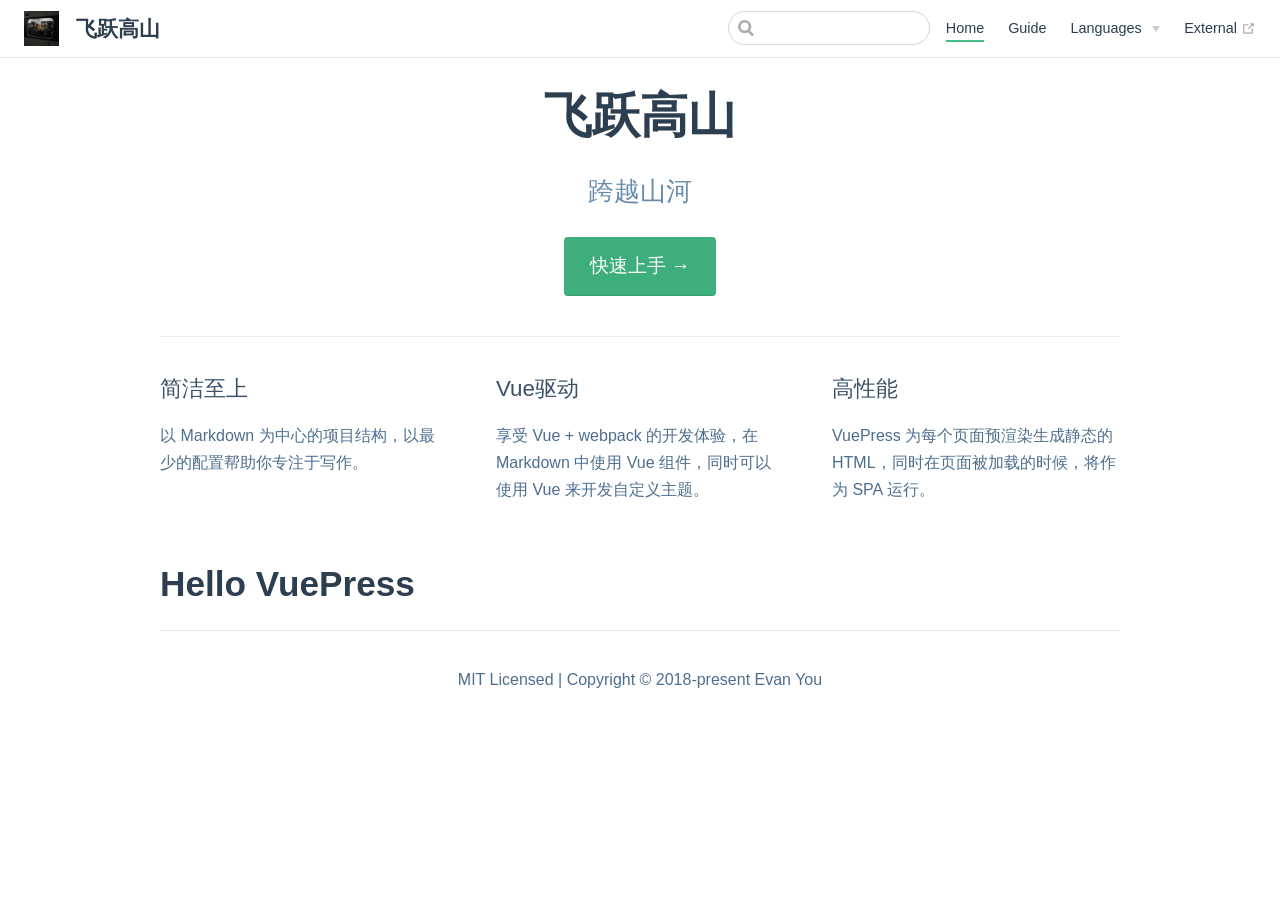
<file: index.html>
<!DOCTYPE html>
<html lang="en-US">
  <head>
    <meta charset="utf-8">
    <meta name="viewport" content="width=device-width,initial-scale=1">
    <title>飞跃高山</title>
    <meta name="generator" content="VuePress 1.8.2">
    <link rel="icon" href="/favicon.ico">
    <link rel="manifest" href="/manifest.json">
    <link rel="apple-touch-icon" href="/icons/apple-touch-icon-152x152.png">
    <link rel="mask-icon" href="/icons/safari-pinned-tab.svg" color="#3eaf7c">
    <meta name="description" content="跨越山河">
    <meta name="author" content="飞跃高山">
    <meta name="keywords" content="vuepress 介绍">
    <meta name="theme-color" content="#3eaf7c">
    <meta name="apple-mobile-web-app-capable" content="yes">
    <meta name="apple-mobile-web-app-status-bar-style" content="black">
    <meta name="msapplication-TileImage" content="/icons/msapplication-icon-144x144.png">
    <meta name="msapplication-TileColor" content="#000000">
    
    <link rel="preload" href="/assets/css/0.styles.694f3f6f.css" as="style"><link rel="preload" href="/assets/js/app.622c4270.js" as="script"><link rel="preload" href="/assets/js/2.0b4e2031.js" as="script"><link rel="preload" href="/assets/js/8.b68c2da4.js" as="script"><link rel="preload" href="/assets/js/3.6d56b144.js" as="script"><link rel="prefetch" href="/assets/js/10.5e0361e6.js"><link rel="prefetch" href="/assets/js/11.3d300b42.js"><link rel="prefetch" href="/assets/js/12.69479cbd.js"><link rel="prefetch" href="/assets/js/4.47117109.js"><link rel="prefetch" href="/assets/js/5.1b5d516b.js"><link rel="prefetch" href="/assets/js/6.ef46e70c.js"><link rel="prefetch" href="/assets/js/7.d39c64e5.js"><link rel="prefetch" href="/assets/js/9.ce354d5a.js">
    <link rel="stylesheet" href="/assets/css/0.styles.694f3f6f.css">
  </head>
  <body>
    <div id="app" data-server-rendered="true"><div class="theme-container no-sidebar"><header class="navbar"><div class="sidebar-button"><svg xmlns="http://www.w3.org/2000/svg" aria-hidden="true" role="img" viewBox="0 0 448 512" class="icon"><path fill="currentColor" d="M436 124H12c-6.627 0-12-5.373-12-12V80c0-6.627 5.373-12 12-12h424c6.627 0 12 5.373 12 12v32c0 6.627-5.373 12-12 12zm0 160H12c-6.627 0-12-5.373-12-12v-32c0-6.627 5.373-12 12-12h424c6.627 0 12 5.373 12 12v32c0 6.627-5.373 12-12 12zm0 160H12c-6.627 0-12-5.373-12-12v-32c0-6.627 5.373-12 12-12h424c6.627 0 12 5.373 12 12v32c0 6.627-5.373 12-12 12z"></path></svg></div> <a href="/" aria-current="page" class="home-link router-link-exact-active router-link-active"><img src="/assets/img/logo.png" alt="飞跃高山" class="logo"> <span class="site-name can-hide">飞跃高山</span></a> <div class="links"><div class="search-box"><input aria-label="Search" autocomplete="off" spellcheck="false" value=""> <!----></div> <nav class="nav-links can-hide"><div class="nav-item"><a href="/" aria-current="page" class="nav-link router-link-exact-active router-link-active">
  Home
</a></div><div class="nav-item"><a href="/about.html" class="nav-link">
  Guide
</a></div><div class="nav-item"><div class="dropdown-wrapper"><button type="button" aria-label="Languages" class="dropdown-title"><span class="title">Languages</span> <span class="arrow down"></span></button> <button type="button" aria-label="Languages" class="mobile-dropdown-title"><span class="title">Languages</span> <span class="arrow right"></span></button> <ul class="nav-dropdown" style="display:none;"><li class="dropdown-item"><h4>
          Group1
        </h4> <ul class="dropdown-subitem-wrapper"><li class="dropdown-subitem"><a href="/" aria-current="page" class="nav-link router-link-exact-active router-link-active">
  Home
</a></li><li class="dropdown-subitem"><a href="/about.html" class="nav-link">
  Guide
</a></li></ul></li><li class="dropdown-item"><h4>
          Group2
        </h4> <ul class="dropdown-subitem-wrapper"><li class="dropdown-subitem"><a href="/" aria-current="page" class="nav-link router-link-exact-active router-link-active">
  Home
</a></li><li class="dropdown-subitem"><a href="/about.html" class="nav-link">
  Guide
</a></li></ul></li></ul></div></div><div class="nav-item"><a href="https://google.com" target="_blank" rel="noopener noreferrer" class="nav-link external">
  External
  <span><svg xmlns="http://www.w3.org/2000/svg" aria-hidden="true" focusable="false" x="0px" y="0px" viewBox="0 0 100 100" width="15" height="15" class="icon outbound"><path fill="currentColor" d="M18.8,85.1h56l0,0c2.2,0,4-1.8,4-4v-32h-8v28h-48v-48h28v-8h-32l0,0c-2.2,0-4,1.8-4,4v56C14.8,83.3,16.6,85.1,18.8,85.1z"></path> <polygon fill="currentColor" points="45.7,48.7 51.3,54.3 77.2,28.5 77.2,37.2 85.2,37.2 85.2,14.9 62.8,14.9 62.8,22.9 71.5,22.9"></polygon></svg> <span class="sr-only">(opens new window)</span></span></a></div> <!----></nav></div></header> <div class="sidebar-mask"></div> <aside class="sidebar"><nav class="nav-links"><div class="nav-item"><a href="/" aria-current="page" class="nav-link router-link-exact-active router-link-active">
  Home
</a></div><div class="nav-item"><a href="/about.html" class="nav-link">
  Guide
</a></div><div class="nav-item"><div class="dropdown-wrapper"><button type="button" aria-label="Languages" class="dropdown-title"><span class="title">Languages</span> <span class="arrow down"></span></button> <button type="button" aria-label="Languages" class="mobile-dropdown-title"><span class="title">Languages</span> <span class="arrow right"></span></button> <ul class="nav-dropdown" style="display:none;"><li class="dropdown-item"><h4>
          Group1
        </h4> <ul class="dropdown-subitem-wrapper"><li class="dropdown-subitem"><a href="/" aria-current="page" class="nav-link router-link-exact-active router-link-active">
  Home
</a></li><li class="dropdown-subitem"><a href="/about.html" class="nav-link">
  Guide
</a></li></ul></li><li class="dropdown-item"><h4>
          Group2
        </h4> <ul class="dropdown-subitem-wrapper"><li class="dropdown-subitem"><a href="/" aria-current="page" class="nav-link router-link-exact-active router-link-active">
  Home
</a></li><li class="dropdown-subitem"><a href="/about.html" class="nav-link">
  Guide
</a></li></ul></li></ul></div></div><div class="nav-item"><a href="https://google.com" target="_blank" rel="noopener noreferrer" class="nav-link external">
  External
  <span><svg xmlns="http://www.w3.org/2000/svg" aria-hidden="true" focusable="false" x="0px" y="0px" viewBox="0 0 100 100" width="15" height="15" class="icon outbound"><path fill="currentColor" d="M18.8,85.1h56l0,0c2.2,0,4-1.8,4-4v-32h-8v28h-48v-48h28v-8h-32l0,0c-2.2,0-4,1.8-4,4v56C14.8,83.3,16.6,85.1,18.8,85.1z"></path> <polygon fill="currentColor" points="45.7,48.7 51.3,54.3 77.2,28.5 77.2,37.2 85.2,37.2 85.2,14.9 62.8,14.9 62.8,22.9 71.5,22.9"></polygon></svg> <span class="sr-only">(opens new window)</span></span></a></div> <!----></nav>  <ul class="sidebar-links"><li><a href="/" aria-current="page" class="active sidebar-link">Home</a></li><li><a href="/about.html" class="sidebar-link">关于我</a></li><li><section class="sidebar-group depth-0"><a href="/css/" class="sidebar-heading clickable open"><span> 美丽的css</span> <!----></a> <ul class="sidebar-links sidebar-group-items"><li><a href="/" aria-current="page" class="active sidebar-link">Home</a></li></ul></section></li><li><a href="/about1.html" class="sidebar-link">关于我1</a></li></ul> </aside> <main aria-labelledby="main-title" class="home"><header class="hero"><!----> <h1 id="main-title">
      飞跃高山
    </h1> <p class="description">
      跨越山河
    </p> <p class="action"><a href="/zh/guide/" class="nav-link action-button">
  快速上手 →
</a></p></header> <div class="features"><div class="feature"><h2>简洁至上</h2> <p>以 Markdown 为中心的项目结构，以最少的配置帮助你专注于写作。</p></div><div class="feature"><h2>Vue驱动</h2> <p>享受 Vue + webpack 的开发体验，在 Markdown 中使用 Vue 组件，同时可以使用 Vue 来开发自定义主题。</p></div><div class="feature"><h2>高性能</h2> <p>VuePress 为每个页面预渲染生成静态的 HTML，同时在页面被加载的时候，将作为 SPA 运行。</p></div></div> <div class="theme-default-content custom content__default"><h1 id="hello-vuepress"><a href="#hello-vuepress" class="header-anchor">#</a> Hello VuePress</h1></div> <div class="footer">
    MIT Licensed | Copyright © 2018-present Evan You
  </div></main></div><div class="global-ui"><!----></div></div>
    <script src="/assets/js/app.622c4270.js" defer></script><script src="/assets/js/2.0b4e2031.js" defer></script><script src="/assets/js/8.b68c2da4.js" defer></script><script src="/assets/js/3.6d56b144.js" defer></script>
  </body>
</html>
</file>
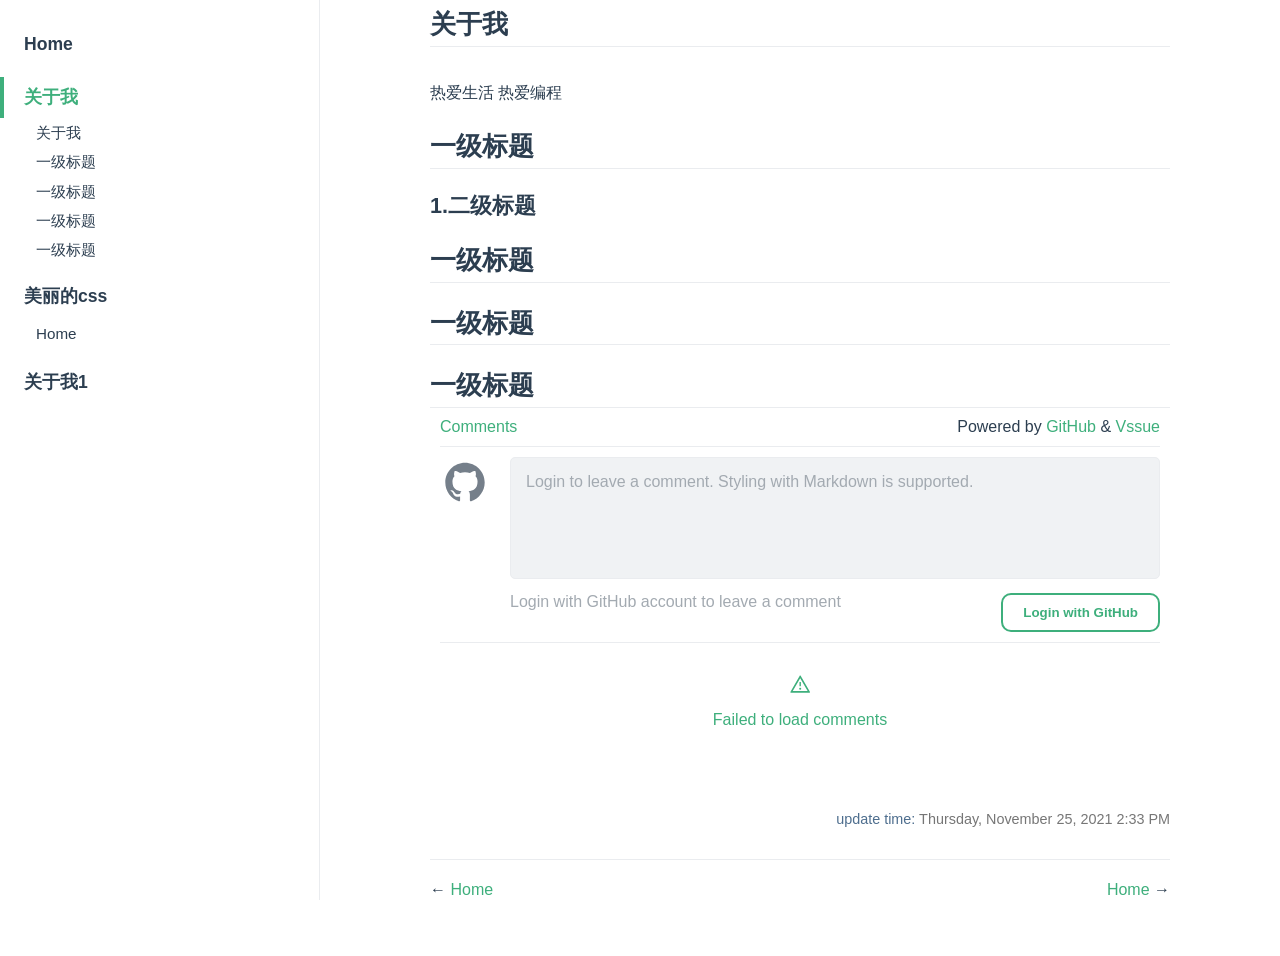
<file: about.html>
<!DOCTYPE html>
<html lang="en-US">
  <head>
    <meta charset="utf-8">
    <meta name="viewport" content="width=device-width,initial-scale=1">
    <title>关于我 | 飞跃高山</title>
    <meta name="generator" content="VuePress 1.8.2">
    <link rel="icon" href="/favicon.ico">
    <link rel="manifest" href="/manifest.json">
    <link rel="apple-touch-icon" href="/icons/apple-touch-icon-152x152.png">
    <link rel="mask-icon" href="/icons/safari-pinned-tab.svg" color="#3eaf7c">
    <meta name="description" content="跨越山河">
    <meta name="author" content="飞跃高山">
    <meta name="keywords" content="vuepress 介绍">
    <meta name="theme-color" content="#3eaf7c">
    <meta name="apple-mobile-web-app-capable" content="yes">
    <meta name="apple-mobile-web-app-status-bar-style" content="black">
    <meta name="msapplication-TileImage" content="/icons/msapplication-icon-144x144.png">
    <meta name="msapplication-TileColor" content="#000000">
    
    <link rel="preload" href="/assets/css/0.styles.694f3f6f.css" as="style"><link rel="preload" href="/assets/js/app.622c4270.js" as="script"><link rel="preload" href="/assets/js/2.0b4e2031.js" as="script"><link rel="preload" href="/assets/js/9.ce354d5a.js" as="script"><link rel="preload" href="/assets/js/3.6d56b144.js" as="script"><link rel="prefetch" href="/assets/js/10.5e0361e6.js"><link rel="prefetch" href="/assets/js/11.3d300b42.js"><link rel="prefetch" href="/assets/js/12.69479cbd.js"><link rel="prefetch" href="/assets/js/4.47117109.js"><link rel="prefetch" href="/assets/js/5.1b5d516b.js"><link rel="prefetch" href="/assets/js/6.ef46e70c.js"><link rel="prefetch" href="/assets/js/7.d39c64e5.js"><link rel="prefetch" href="/assets/js/8.b68c2da4.js">
    <link rel="stylesheet" href="/assets/css/0.styles.694f3f6f.css">
  </head>
  <body>
    <div id="app" data-server-rendered="true"><div class="theme-container no-navbar"><!----> <div class="sidebar-mask"></div> <aside class="sidebar"><nav class="nav-links"><div class="nav-item"><a href="/" class="nav-link">
  Home
</a></div><div class="nav-item"><a href="/about.html" aria-current="page" class="nav-link router-link-exact-active router-link-active">
  Guide
</a></div><div class="nav-item"><div class="dropdown-wrapper"><button type="button" aria-label="Languages" class="dropdown-title"><span class="title">Languages</span> <span class="arrow down"></span></button> <button type="button" aria-label="Languages" class="mobile-dropdown-title"><span class="title">Languages</span> <span class="arrow right"></span></button> <ul class="nav-dropdown" style="display:none;"><li class="dropdown-item"><h4>
          Group1
        </h4> <ul class="dropdown-subitem-wrapper"><li class="dropdown-subitem"><a href="/" class="nav-link">
  Home
</a></li><li class="dropdown-subitem"><a href="/about.html" aria-current="page" class="nav-link router-link-exact-active router-link-active">
  Guide
</a></li></ul></li><li class="dropdown-item"><h4>
          Group2
        </h4> <ul class="dropdown-subitem-wrapper"><li class="dropdown-subitem"><a href="/" class="nav-link">
  Home
</a></li><li class="dropdown-subitem"><a href="/about.html" aria-current="page" class="nav-link router-link-exact-active router-link-active">
  Guide
</a></li></ul></li></ul></div></div><div class="nav-item"><a href="https://google.com" target="_blank" rel="noopener noreferrer" class="nav-link external">
  External
  <span><svg xmlns="http://www.w3.org/2000/svg" aria-hidden="true" focusable="false" x="0px" y="0px" viewBox="0 0 100 100" width="15" height="15" class="icon outbound"><path fill="currentColor" d="M18.8,85.1h56l0,0c2.2,0,4-1.8,4-4v-32h-8v28h-48v-48h28v-8h-32l0,0c-2.2,0-4,1.8-4,4v56C14.8,83.3,16.6,85.1,18.8,85.1z"></path> <polygon fill="currentColor" points="45.7,48.7 51.3,54.3 77.2,28.5 77.2,37.2 85.2,37.2 85.2,14.9 62.8,14.9 62.8,22.9 71.5,22.9"></polygon></svg> <span class="sr-only">(opens new window)</span></span></a></div> <!----></nav>  <ul class="sidebar-links"><li><a href="/" aria-current="page" class="sidebar-link">Home</a></li><li><a href="/about.html" aria-current="page" class="active sidebar-link">关于我</a><ul class="sidebar-sub-headers"><li class="sidebar-sub-header"><a href="/about.html#关于我" class="sidebar-link">关于我</a></li><li class="sidebar-sub-header"><a href="/about.html#一级标题" class="sidebar-link">一级标题</a></li><li class="sidebar-sub-header"><a href="/about.html#一级标题-2" class="sidebar-link">一级标题</a></li><li class="sidebar-sub-header"><a href="/about.html#一级标题-3" class="sidebar-link">一级标题</a></li><li class="sidebar-sub-header"><a href="/about.html#一级标题-4" class="sidebar-link">一级标题</a></li></ul></li><li><section class="sidebar-group depth-0"><a href="/css/" class="sidebar-heading clickable"><span> 美丽的css</span> <!----></a> <ul class="sidebar-links sidebar-group-items"><li><a href="/" aria-current="page" class="sidebar-link">Home</a></li></ul></section></li><li><a href="/about1.html" class="sidebar-link">关于我1</a></li></ul> </aside> <main class="page"> <div class="theme-default-content content__default"><h2 id="关于我"><a href="#关于我" class="header-anchor">#</a> 关于我</h2> <p>热爱生活 热爱编程</p> <h2 id="一级标题"><a href="#一级标题" class="header-anchor">#</a> 一级标题</h2> <h3 id="_1-二级标题"><a href="#_1-二级标题" class="header-anchor">#</a> 1.二级标题</h3> <h2 id="一级标题-2"><a href="#一级标题-2" class="header-anchor">#</a> 一级标题</h2> <h2 id="一级标题-3"><a href="#一级标题-3" class="header-anchor">#</a> 一级标题</h2> <h2 id="一级标题-4"><a href="#一级标题-4" class="header-anchor">#</a> 一级标题</h2> <!----></div> <footer class="page-edit"><!----> <div class="last-updated"><span class="prefix">update time:</span> <span class="time">Thursday, November 25, 2021 2:33 PM</span></div></footer> <div class="page-nav"><p class="inner"><span class="prev">
      ←
      <a href="/" class="prev router-link-active">
        Home
      </a></span> <span class="next"><a href="/" class="router-link-active">
        Home
      </a>
      →
    </span></p></div> </main></div><div class="global-ui"><!----></div></div>
    <script src="/assets/js/app.622c4270.js" defer></script><script src="/assets/js/2.0b4e2031.js" defer></script><script src="/assets/js/9.ce354d5a.js" defer></script><script src="/assets/js/3.6d56b144.js" defer></script>
  </body>
</html>
</file>
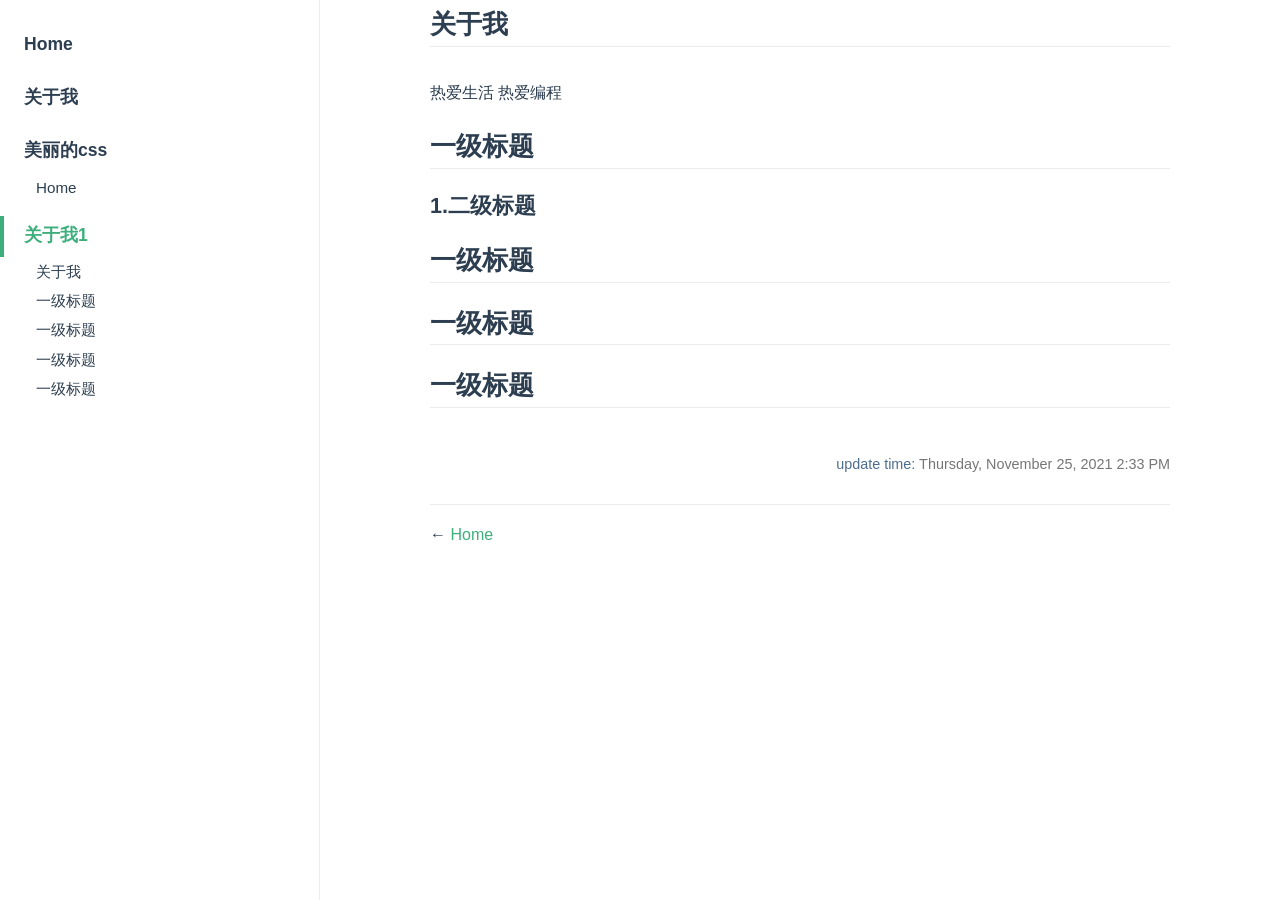
<file: about1.html>
<!DOCTYPE html>
<html lang="en-US">
  <head>
    <meta charset="utf-8">
    <meta name="viewport" content="width=device-width,initial-scale=1">
    <title>关于我1 | 飞跃高山</title>
    <meta name="generator" content="VuePress 1.8.2">
    <link rel="icon" href="/favicon.ico">
    <link rel="manifest" href="/manifest.json">
    <link rel="apple-touch-icon" href="/icons/apple-touch-icon-152x152.png">
    <link rel="mask-icon" href="/icons/safari-pinned-tab.svg" color="#3eaf7c">
    <meta name="description" content="跨越山河">
    <meta name="author" content="飞跃高山">
    <meta name="keywords" content="vuepress 介绍">
    <meta name="theme-color" content="#3eaf7c">
    <meta name="apple-mobile-web-app-capable" content="yes">
    <meta name="apple-mobile-web-app-status-bar-style" content="black">
    <meta name="msapplication-TileImage" content="/icons/msapplication-icon-144x144.png">
    <meta name="msapplication-TileColor" content="#000000">
    
    <link rel="preload" href="/assets/css/0.styles.694f3f6f.css" as="style"><link rel="preload" href="/assets/js/app.622c4270.js" as="script"><link rel="preload" href="/assets/js/2.0b4e2031.js" as="script"><link rel="preload" href="/assets/js/10.5e0361e6.js" as="script"><link rel="preload" href="/assets/js/3.6d56b144.js" as="script"><link rel="prefetch" href="/assets/js/11.3d300b42.js"><link rel="prefetch" href="/assets/js/12.69479cbd.js"><link rel="prefetch" href="/assets/js/4.47117109.js"><link rel="prefetch" href="/assets/js/5.1b5d516b.js"><link rel="prefetch" href="/assets/js/6.ef46e70c.js"><link rel="prefetch" href="/assets/js/7.d39c64e5.js"><link rel="prefetch" href="/assets/js/8.b68c2da4.js"><link rel="prefetch" href="/assets/js/9.ce354d5a.js">
    <link rel="stylesheet" href="/assets/css/0.styles.694f3f6f.css">
  </head>
  <body>
    <div id="app" data-server-rendered="true"><div class="theme-container no-navbar"><!----> <div class="sidebar-mask"></div> <aside class="sidebar"><nav class="nav-links"><div class="nav-item"><a href="/" class="nav-link">
  Home
</a></div><div class="nav-item"><a href="/about.html" class="nav-link">
  Guide
</a></div><div class="nav-item"><div class="dropdown-wrapper"><button type="button" aria-label="Languages" class="dropdown-title"><span class="title">Languages</span> <span class="arrow down"></span></button> <button type="button" aria-label="Languages" class="mobile-dropdown-title"><span class="title">Languages</span> <span class="arrow right"></span></button> <ul class="nav-dropdown" style="display:none;"><li class="dropdown-item"><h4>
          Group1
        </h4> <ul class="dropdown-subitem-wrapper"><li class="dropdown-subitem"><a href="/" class="nav-link">
  Home
</a></li><li class="dropdown-subitem"><a href="/about.html" class="nav-link">
  Guide
</a></li></ul></li><li class="dropdown-item"><h4>
          Group2
        </h4> <ul class="dropdown-subitem-wrapper"><li class="dropdown-subitem"><a href="/" class="nav-link">
  Home
</a></li><li class="dropdown-subitem"><a href="/about.html" class="nav-link">
  Guide
</a></li></ul></li></ul></div></div><div class="nav-item"><a href="https://google.com" target="_blank" rel="noopener noreferrer" class="nav-link external">
  External
  <span><svg xmlns="http://www.w3.org/2000/svg" aria-hidden="true" focusable="false" x="0px" y="0px" viewBox="0 0 100 100" width="15" height="15" class="icon outbound"><path fill="currentColor" d="M18.8,85.1h56l0,0c2.2,0,4-1.8,4-4v-32h-8v28h-48v-48h28v-8h-32l0,0c-2.2,0-4,1.8-4,4v56C14.8,83.3,16.6,85.1,18.8,85.1z"></path> <polygon fill="currentColor" points="45.7,48.7 51.3,54.3 77.2,28.5 77.2,37.2 85.2,37.2 85.2,14.9 62.8,14.9 62.8,22.9 71.5,22.9"></polygon></svg> <span class="sr-only">(opens new window)</span></span></a></div> <!----></nav>  <ul class="sidebar-links"><li><a href="/" aria-current="page" class="sidebar-link">Home</a></li><li><a href="/about.html" class="sidebar-link">关于我</a></li><li><section class="sidebar-group depth-0"><a href="/css/" class="sidebar-heading clickable"><span> 美丽的css</span> <!----></a> <ul class="sidebar-links sidebar-group-items"><li><a href="/" aria-current="page" class="sidebar-link">Home</a></li></ul></section></li><li><a href="/about1.html" aria-current="page" class="active sidebar-link">关于我1</a><ul class="sidebar-sub-headers"><li class="sidebar-sub-header"><a href="/about1.html#关于我" class="sidebar-link">关于我</a></li><li class="sidebar-sub-header"><a href="/about1.html#一级标题" class="sidebar-link">一级标题</a></li><li class="sidebar-sub-header"><a href="/about1.html#一级标题-2" class="sidebar-link">一级标题</a></li><li class="sidebar-sub-header"><a href="/about1.html#一级标题-3" class="sidebar-link">一级标题</a></li><li class="sidebar-sub-header"><a href="/about1.html#一级标题-4" class="sidebar-link">一级标题</a></li></ul></li></ul> </aside> <main class="page"> <div class="theme-default-content content__default"><h2 id="关于我"><a href="#关于我" class="header-anchor">#</a> 关于我</h2> <p>热爱生活 热爱编程</p> <h2 id="一级标题"><a href="#一级标题" class="header-anchor">#</a> 一级标题</h2> <h3 id="_1-二级标题"><a href="#_1-二级标题" class="header-anchor">#</a> 1.二级标题</h3> <h2 id="一级标题-2"><a href="#一级标题-2" class="header-anchor">#</a> 一级标题</h2> <h2 id="一级标题-3"><a href="#一级标题-3" class="header-anchor">#</a> 一级标题</h2> <h2 id="一级标题-4"><a href="#一级标题-4" class="header-anchor">#</a> 一级标题</h2></div> <footer class="page-edit"><!----> <div class="last-updated"><span class="prefix">update time:</span> <span class="time">Thursday, November 25, 2021 2:33 PM</span></div></footer> <div class="page-nav"><p class="inner"><span class="prev">
      ←
      <a href="/" class="prev router-link-active">
        Home
      </a></span> <!----></p></div> </main></div><div class="global-ui"><!----></div></div>
    <script src="/assets/js/app.622c4270.js" defer></script><script src="/assets/js/2.0b4e2031.js" defer></script><script src="/assets/js/10.5e0361e6.js" defer></script><script src="/assets/js/3.6d56b144.js" defer></script>
  </body>
</html>
</file>
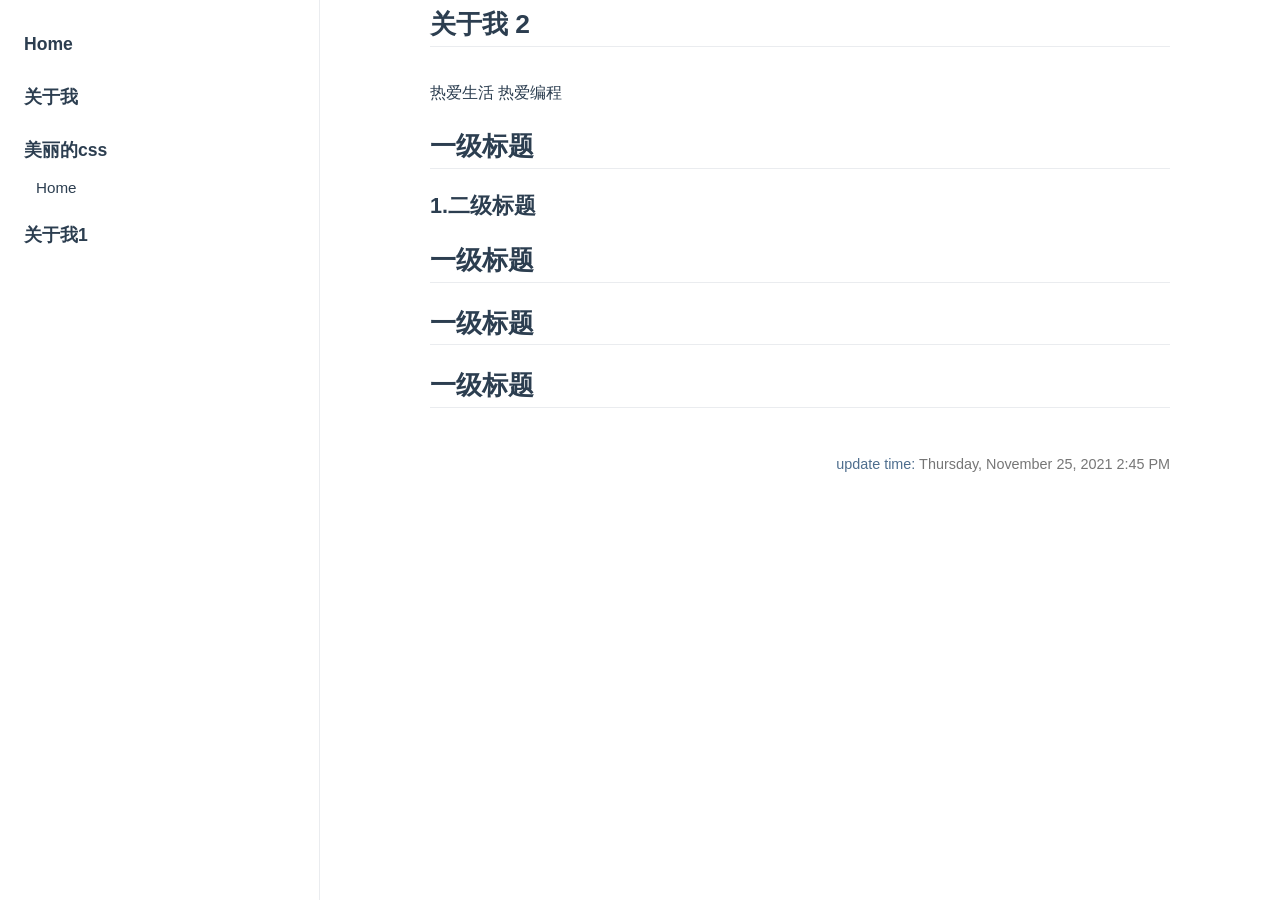
<file: about2.html>
<!DOCTYPE html>
<html lang="en-US">
  <head>
    <meta charset="utf-8">
    <meta name="viewport" content="width=device-width,initial-scale=1">
    <title>关于我1 | 飞跃高山</title>
    <meta name="generator" content="VuePress 1.8.2">
    <link rel="icon" href="/favicon.ico">
    <link rel="manifest" href="/manifest.json">
    <link rel="apple-touch-icon" href="/icons/apple-touch-icon-152x152.png">
    <link rel="mask-icon" href="/icons/safari-pinned-tab.svg" color="#3eaf7c">
    <meta name="description" content="跨越山河">
    <meta name="author" content="飞跃高山">
    <meta name="keywords" content="vuepress 介绍">
    <meta name="theme-color" content="#3eaf7c">
    <meta name="apple-mobile-web-app-capable" content="yes">
    <meta name="apple-mobile-web-app-status-bar-style" content="black">
    <meta name="msapplication-TileImage" content="/icons/msapplication-icon-144x144.png">
    <meta name="msapplication-TileColor" content="#000000">
    
    <link rel="preload" href="/assets/css/0.styles.694f3f6f.css" as="style"><link rel="preload" href="/assets/js/app.622c4270.js" as="script"><link rel="preload" href="/assets/js/2.0b4e2031.js" as="script"><link rel="preload" href="/assets/js/11.3d300b42.js" as="script"><link rel="preload" href="/assets/js/3.6d56b144.js" as="script"><link rel="prefetch" href="/assets/js/10.5e0361e6.js"><link rel="prefetch" href="/assets/js/12.69479cbd.js"><link rel="prefetch" href="/assets/js/4.47117109.js"><link rel="prefetch" href="/assets/js/5.1b5d516b.js"><link rel="prefetch" href="/assets/js/6.ef46e70c.js"><link rel="prefetch" href="/assets/js/7.d39c64e5.js"><link rel="prefetch" href="/assets/js/8.b68c2da4.js"><link rel="prefetch" href="/assets/js/9.ce354d5a.js">
    <link rel="stylesheet" href="/assets/css/0.styles.694f3f6f.css">
  </head>
  <body>
    <div id="app" data-server-rendered="true"><div class="theme-container no-navbar"><!----> <div class="sidebar-mask"></div> <aside class="sidebar"><nav class="nav-links"><div class="nav-item"><a href="/" class="nav-link">
  Home
</a></div><div class="nav-item"><a href="/about.html" class="nav-link">
  Guide
</a></div><div class="nav-item"><div class="dropdown-wrapper"><button type="button" aria-label="Languages" class="dropdown-title"><span class="title">Languages</span> <span class="arrow down"></span></button> <button type="button" aria-label="Languages" class="mobile-dropdown-title"><span class="title">Languages</span> <span class="arrow right"></span></button> <ul class="nav-dropdown" style="display:none;"><li class="dropdown-item"><h4>
          Group1
        </h4> <ul class="dropdown-subitem-wrapper"><li class="dropdown-subitem"><a href="/" class="nav-link">
  Home
</a></li><li class="dropdown-subitem"><a href="/about.html" class="nav-link">
  Guide
</a></li></ul></li><li class="dropdown-item"><h4>
          Group2
        </h4> <ul class="dropdown-subitem-wrapper"><li class="dropdown-subitem"><a href="/" class="nav-link">
  Home
</a></li><li class="dropdown-subitem"><a href="/about.html" class="nav-link">
  Guide
</a></li></ul></li></ul></div></div><div class="nav-item"><a href="https://google.com" target="_blank" rel="noopener noreferrer" class="nav-link external">
  External
  <span><svg xmlns="http://www.w3.org/2000/svg" aria-hidden="true" focusable="false" x="0px" y="0px" viewBox="0 0 100 100" width="15" height="15" class="icon outbound"><path fill="currentColor" d="M18.8,85.1h56l0,0c2.2,0,4-1.8,4-4v-32h-8v28h-48v-48h28v-8h-32l0,0c-2.2,0-4,1.8-4,4v56C14.8,83.3,16.6,85.1,18.8,85.1z"></path> <polygon fill="currentColor" points="45.7,48.7 51.3,54.3 77.2,28.5 77.2,37.2 85.2,37.2 85.2,14.9 62.8,14.9 62.8,22.9 71.5,22.9"></polygon></svg> <span class="sr-only">(opens new window)</span></span></a></div> <!----></nav>  <ul class="sidebar-links"><li><a href="/" aria-current="page" class="sidebar-link">Home</a></li><li><a href="/about.html" class="sidebar-link">关于我</a></li><li><section class="sidebar-group depth-0"><a href="/css/" class="sidebar-heading clickable"><span> 美丽的css</span> <!----></a> <ul class="sidebar-links sidebar-group-items"><li><a href="/" aria-current="page" class="sidebar-link">Home</a></li></ul></section></li><li><a href="/about1.html" class="sidebar-link">关于我1</a></li></ul> </aside> <main class="page"> <div class="theme-default-content content__default"><h2 id="关于我-2"><a href="#关于我-2" class="header-anchor">#</a> 关于我 2</h2> <p>热爱生活 热爱编程</p> <h2 id="一级标题"><a href="#一级标题" class="header-anchor">#</a> 一级标题</h2> <h3 id="_1-二级标题"><a href="#_1-二级标题" class="header-anchor">#</a> 1.二级标题</h3> <h2 id="一级标题-2"><a href="#一级标题-2" class="header-anchor">#</a> 一级标题</h2> <h2 id="一级标题-3"><a href="#一级标题-3" class="header-anchor">#</a> 一级标题</h2> <h2 id="一级标题-4"><a href="#一级标题-4" class="header-anchor">#</a> 一级标题</h2></div> <footer class="page-edit"><!----> <div class="last-updated"><span class="prefix">update time:</span> <span class="time">Thursday, November 25, 2021 2:45 PM</span></div></footer> <!----> </main></div><div class="global-ui"><!----></div></div>
    <script src="/assets/js/app.622c4270.js" defer></script><script src="/assets/js/2.0b4e2031.js" defer></script><script src="/assets/js/11.3d300b42.js" defer></script><script src="/assets/js/3.6d56b144.js" defer></script>
  </body>
</html>
</file>
<file: assets/css/0.styles.694f3f6f.css>
code[class*=language-],pre[class*=language-]{color:#ccc;background:none;font-family:Consolas,Monaco,Andale Mono,Ubuntu Mono,monospace;font-size:1em;text-align:left;white-space:pre;word-spacing:normal;word-break:normal;word-wrap:normal;line-height:1.5;-moz-tab-size:4;-o-tab-size:4;tab-size:4;-webkit-hyphens:none;-ms-hyphens:none;hyphens:none}pre[class*=language-]{padding:1em;margin:.5em 0;overflow:auto}:not(pre)>code[class*=language-],pre[class*=language-]{background:#2d2d2d}:not(pre)>code[class*=language-]{padding:.1em;border-radius:.3em;white-space:normal}.token.block-comment,.token.cdata,.token.comment,.token.doctype,.token.prolog{color:#999}.token.punctuation{color:#ccc}.token.attr-name,.token.deleted,.token.namespace,.token.tag{color:#e2777a}.token.function-name{color:#6196cc}.token.boolean,.token.function,.token.number{color:#f08d49}.token.class-name,.token.constant,.token.property,.token.symbol{color:#f8c555}.token.atrule,.token.builtin,.token.important,.token.keyword,.token.selector{color:#cc99cd}.token.attr-value,.token.char,.token.regex,.token.string,.token.variable{color:#7ec699}.token.entity,.token.operator,.token.url{color:#67cdcc}.token.bold,.token.important{font-weight:700}.token.italic{font-style:italic}.token.entity{cursor:help}.token.inserted{color:green}.theme-default-content code{color:#476582;padding:.25rem .5rem;margin:0;font-size:.85em;background-color:rgba(27,31,35,.05);border-radius:3px}.theme-default-content code .token.deleted{color:#ec5975}.theme-default-content code .token.inserted{color:#3eaf7c}.theme-default-content pre,.theme-default-content pre[class*=language-]{line-height:1.4;padding:1.25rem 1.5rem;margin:.85rem 0;background-color:#282c34;border-radius:6px;overflow:auto}.theme-default-content pre[class*=language-] code,.theme-default-content pre code{color:#fff;padding:0;background-color:transparent;border-radius:0}div[class*=language-]{position:relative;background-color:#282c34;border-radius:6px}div[class*=language-] .highlight-lines{-webkit-user-select:none;user-select:none;padding-top:1.3rem;position:absolute;top:0;left:0;width:100%;line-height:1.4}div[class*=language-] .highlight-lines .highlighted{background-color:rgba(0,0,0,.66)}div[class*=language-] pre,div[class*=language-] pre[class*=language-]{background:transparent;position:relative;z-index:1}div[class*=language-]:before{position:absolute;z-index:3;top:.8em;right:1em;font-size:.75rem;color:hsla(0,0%,100%,.4)}div[class*=language-]:not(.line-numbers-mode) .line-numbers-wrapper{display:none}div[class*=language-].line-numbers-mode .highlight-lines .highlighted{position:relative}div[class*=language-].line-numbers-mode .highlight-lines .highlighted:before{content:" ";position:absolute;z-index:3;left:0;top:0;display:block;width:3.5rem;height:100%;background-color:rgba(0,0,0,.66)}div[class*=language-].line-numbers-mode pre{padding-left:4.5rem;vertical-align:middle}div[class*=language-].line-numbers-mode .line-numbers-wrapper{position:absolute;top:0;width:3.5rem;text-align:center;color:hsla(0,0%,100%,.3);padding:1.25rem 0;line-height:1.4}div[class*=language-].line-numbers-mode .line-numbers-wrapper br{-webkit-user-select:none;user-select:none}div[class*=language-].line-numbers-mode .line-numbers-wrapper .line-number{position:relative;z-index:4;-webkit-user-select:none;user-select:none;font-size:.85em}div[class*=language-].line-numbers-mode:after{content:"";position:absolute;z-index:2;top:0;left:0;width:3.5rem;height:100%;border-radius:6px 0 0 6px;border-right:1px solid rgba(0,0,0,.66);background-color:#282c34}div[class~=language-js]:before{content:"js"}div[class~=language-ts]:before{content:"ts"}div[class~=language-html]:before{content:"html"}div[class~=language-md]:before{content:"md"}div[class~=language-vue]:before{content:"vue"}div[class~=language-css]:before{content:"css"}div[class~=language-sass]:before{content:"sass"}div[class~=language-scss]:before{content:"scss"}div[class~=language-less]:before{content:"less"}div[class~=language-stylus]:before{content:"stylus"}div[class~=language-go]:before{content:"go"}div[class~=language-java]:before{content:"java"}div[class~=language-c]:before{content:"c"}div[class~=language-sh]:before{content:"sh"}div[class~=language-yaml]:before{content:"yaml"}div[class~=language-py]:before{content:"py"}div[class~=language-docker]:before{content:"docker"}div[class~=language-dockerfile]:before{content:"dockerfile"}div[class~=language-makefile]:before{content:"makefile"}div[class~=language-javascript]:before{content:"js"}div[class~=language-typescript]:before{content:"ts"}div[class~=language-markup]:before{content:"html"}div[class~=language-markdown]:before{content:"md"}div[class~=language-json]:before{content:"json"}div[class~=language-ruby]:before{content:"rb"}div[class~=language-python]:before{content:"py"}div[class~=language-bash]:before{content:"sh"}div[class~=language-php]:before{content:"php"}.custom-block .custom-block-title{font-weight:600;margin-bottom:-.4rem}.custom-block.danger,.custom-block.tip,.custom-block.warning{padding:.1rem 1.5rem;border-left-width:.5rem;border-left-style:solid;margin:1rem 0}.custom-block.tip{background-color:#f3f5f7;border-color:#42b983}.custom-block.warning{background-color:rgba(255,229,100,.3);border-color:#e7c000;color:#6b5900}.custom-block.warning .custom-block-title{color:#b29400}.custom-block.warning a{color:#2c3e50}.custom-block.danger{background-color:#ffe6e6;border-color:#c00;color:#4d0000}.custom-block.danger .custom-block-title{color:#900}.custom-block.danger a{color:#2c3e50}.custom-block.details{display:block;position:relative;border-radius:2px;margin:1.6em 0;padding:1.6em;background-color:#eee}.custom-block.details h4{margin-top:0}.custom-block.details figure:last-child,.custom-block.details p:last-child{margin-bottom:0;padding-bottom:0}.custom-block.details summary{outline:none;cursor:pointer}.arrow{display:inline-block;width:0;height:0}.arrow.up{border-bottom:6px solid #ccc}.arrow.down,.arrow.up{border-left:4px solid transparent;border-right:4px solid transparent}.arrow.down{border-top:6px solid #ccc}.arrow.right{border-left:6px solid #ccc}.arrow.left,.arrow.right{border-top:4px solid transparent;border-bottom:4px solid transparent}.arrow.left{border-right:6px solid #ccc}.theme-default-content:not(.custom){max-width:740px;margin:0 auto;padding:2rem 2.5rem}@media (max-width:959px){.theme-default-content:not(.custom){padding:2rem}}@media (max-width:419px){.theme-default-content:not(.custom){padding:1.5rem}}.table-of-contents .badge{vertical-align:middle}body,html{padding:0;margin:0;background-color:#fff}body{font-family:-apple-system,BlinkMacSystemFont,Segoe UI,Roboto,Oxygen,Ubuntu,Cantarell,Fira Sans,Droid Sans,Helvetica Neue,sans-serif;-webkit-font-smoothing:antialiased;-moz-osx-font-smoothing:grayscale;font-size:16px;color:#2c3e50}.page{padding-left:20rem}.navbar{z-index:20;right:0;height:3.6rem;background-color:#fff;box-sizing:border-box;border-bottom:1px solid #eaecef}.navbar,.sidebar-mask{position:fixed;top:0;left:0}.sidebar-mask{z-index:9;width:100vw;height:100vh;display:none}.sidebar{font-size:16px;background-color:#fff;width:20rem;position:fixed;z-index:10;margin:0;top:3.6rem;left:0;bottom:0;box-sizing:border-box;border-right:1px solid #eaecef;overflow-y:auto}.theme-default-content:not(.custom)>:first-child{margin-top:3.6rem}.theme-default-content:not(.custom) a:hover{text-decoration:underline}.theme-default-content:not(.custom) p.demo{padding:1rem 1.5rem;border:1px solid #ddd;border-radius:4px}.theme-default-content:not(.custom) img{max-width:100%}.theme-default-content.custom{padding:0;margin:0}.theme-default-content.custom img{max-width:100%}a{font-weight:500;text-decoration:none}a,p a code{color:#3eaf7c}p a code{font-weight:400}kbd{background:#eee;border:.15rem solid #ddd;border-bottom:.25rem solid #ddd;border-radius:.15rem;padding:0 .15em}blockquote{font-size:1rem;color:#999;border-left:.2rem solid #dfe2e5;margin:1rem 0;padding:.25rem 0 .25rem 1rem}blockquote>p{margin:0}ol,ul{padding-left:1.2em}strong{font-weight:600}h1,h2,h3,h4,h5,h6{font-weight:600;line-height:1.25}.theme-default-content:not(.custom)>h1,.theme-default-content:not(.custom)>h2,.theme-default-content:not(.custom)>h3,.theme-default-content:not(.custom)>h4,.theme-default-content:not(.custom)>h5,.theme-default-content:not(.custom)>h6{margin-top:-3.1rem;padding-top:4.6rem;margin-bottom:0}.theme-default-content:not(.custom)>h1:first-child,.theme-default-content:not(.custom)>h2:first-child,.theme-default-content:not(.custom)>h3:first-child,.theme-default-content:not(.custom)>h4:first-child,.theme-default-content:not(.custom)>h5:first-child,.theme-default-content:not(.custom)>h6:first-child{margin-top:-1.5rem;margin-bottom:1rem}.theme-default-content:not(.custom)>h1:first-child+.custom-block,.theme-default-content:not(.custom)>h1:first-child+p,.theme-default-content:not(.custom)>h1:first-child+pre,.theme-default-content:not(.custom)>h2:first-child+.custom-block,.theme-default-content:not(.custom)>h2:first-child+p,.theme-default-content:not(.custom)>h2:first-child+pre,.theme-default-content:not(.custom)>h3:first-child+.custom-block,.theme-default-content:not(.custom)>h3:first-child+p,.theme-default-content:not(.custom)>h3:first-child+pre,.theme-default-content:not(.custom)>h4:first-child+.custom-block,.theme-default-content:not(.custom)>h4:first-child+p,.theme-default-content:not(.custom)>h4:first-child+pre,.theme-default-content:not(.custom)>h5:first-child+.custom-block,.theme-default-content:not(.custom)>h5:first-child+p,.theme-default-content:not(.custom)>h5:first-child+pre,.theme-default-content:not(.custom)>h6:first-child+.custom-block,.theme-default-content:not(.custom)>h6:first-child+p,.theme-default-content:not(.custom)>h6:first-child+pre{margin-top:2rem}h1:focus .header-anchor,h1:hover .header-anchor,h2:focus .header-anchor,h2:hover .header-anchor,h3:focus .header-anchor,h3:hover .header-anchor,h4:focus .header-anchor,h4:hover .header-anchor,h5:focus .header-anchor,h5:hover .header-anchor,h6:focus .header-anchor,h6:hover .header-anchor{opacity:1}h1{font-size:2.2rem}h2{font-size:1.65rem;padding-bottom:.3rem;border-bottom:1px solid #eaecef}h3{font-size:1.35rem}a.header-anchor{font-size:.85em;float:left;margin-left:-.87em;padding-right:.23em;margin-top:.125em;opacity:0}a.header-anchor:focus,a.header-anchor:hover{text-decoration:none}.line-number,code,kbd{font-family:source-code-pro,Menlo,Monaco,Consolas,Courier New,monospace}ol,p,ul{line-height:1.7}hr{border:0;border-top:1px solid #eaecef}table{border-collapse:collapse;margin:1rem 0;display:block;overflow-x:auto}tr{border-top:1px solid #dfe2e5}tr:nth-child(2n){background-color:#f6f8fa}td,th{border:1px solid #dfe2e5;padding:.6em 1em}.theme-container.sidebar-open .sidebar-mask{display:block}.theme-container.no-navbar .theme-default-content:not(.custom)>h1,.theme-container.no-navbar h2,.theme-container.no-navbar h3,.theme-container.no-navbar h4,.theme-container.no-navbar h5,.theme-container.no-navbar h6{margin-top:1.5rem;padding-top:0}.theme-container.no-navbar .sidebar{top:0}@media (min-width:720px){.theme-container.no-sidebar .sidebar{display:none}.theme-container.no-sidebar .page{padding-left:0}}@media (max-width:959px){.sidebar{font-size:15px;width:16.4rem}.page{padding-left:16.4rem}}@media (max-width:719px){.sidebar{top:0;padding-top:3.6rem;transform:translateX(-100%);transition:transform .2s ease}.page{padding-left:0}.theme-container.sidebar-open .sidebar{transform:translateX(0)}.theme-container.no-navbar .sidebar{padding-top:0}}@media (max-width:419px){h1{font-size:1.9rem}.theme-default-content div[class*=language-]{margin:.85rem -1.5rem;border-radius:0}}#nprogress{pointer-events:none}#nprogress .bar{background:#3eaf7c;position:fixed;z-index:1031;top:0;left:0;width:100%;height:2px}#nprogress .peg{display:block;position:absolute;right:0;width:100px;height:100%;box-shadow:0 0 10px #3eaf7c,0 0 5px #3eaf7c;opacity:1;transform:rotate(3deg) translateY(-4px)}#nprogress .spinner{display:block;position:fixed;z-index:1031;top:15px;right:15px}#nprogress .spinner-icon{width:18px;height:18px;box-sizing:border-box;border-color:#3eaf7c transparent transparent #3eaf7c;border-style:solid;border-width:2px;border-radius:50%;-webkit-animation:nprogress-spinner .4s linear infinite;animation:nprogress-spinner .4s linear infinite}.nprogress-custom-parent{overflow:hidden;position:relative}.nprogress-custom-parent #nprogress .bar,.nprogress-custom-parent #nprogress .spinner{position:absolute}@-webkit-keyframes nprogress-spinner{0%{transform:rotate(0deg)}to{transform:rotate(1turn)}}@keyframes nprogress-spinner{0%{transform:rotate(0deg)}to{transform:rotate(1turn)}}@font-face{font-family:octicons-link;src:url([data-uri]) format("woff")}.markdown-body .octicon{display:inline-block;fill:currentColor;vertical-align:text-bottom}.markdown-body .anchor{float:left;line-height:1;margin-left:-20px;padding-right:4px}.markdown-body .anchor:focus{outline:none}.markdown-body h1 .octicon-link,.markdown-body h2 .octicon-link,.markdown-body h3 .octicon-link,.markdown-body h4 .octicon-link,.markdown-body h5 .octicon-link,.markdown-body h6 .octicon-link{color:#1b1f23;vertical-align:middle;visibility:hidden}.markdown-body h1:hover .anchor,.markdown-body h2:hover .anchor,.markdown-body h3:hover .anchor,.markdown-body h4:hover .anchor,.markdown-body h5:hover .anchor,.markdown-body h6:hover .anchor{text-decoration:none}.markdown-body h1:hover .anchor .octicon-link,.markdown-body h2:hover .anchor .octicon-link,.markdown-body h3:hover .anchor .octicon-link,.markdown-body h4:hover .anchor .octicon-link,.markdown-body h5:hover .anchor .octicon-link,.markdown-body h6:hover .anchor .octicon-link{visibility:visible}.markdown-body{-ms-text-size-adjust:100%;-webkit-text-size-adjust:100%;color:#24292e;font-family:-apple-system,BlinkMacSystemFont,Segoe UI,Helvetica,Arial,sans-serif,Apple Color Emoji,Segoe UI Emoji,Segoe UI Symbol;font-size:16px;line-height:1.5;word-wrap:break-word}.markdown-body .pl-c{color:#6a737d}.markdown-body .pl-c1,.markdown-body .pl-s .pl-v{color:#005cc5}.markdown-body .pl-e,.markdown-body .pl-en{color:#6f42c1}.markdown-body .pl-s .pl-s1,.markdown-body .pl-smi{color:#24292e}.markdown-body .pl-ent{color:#22863a}.markdown-body .pl-k{color:#d73a49}.markdown-body .pl-pds,.markdown-body .pl-s,.markdown-body .pl-s .pl-pse .pl-s1,.markdown-body .pl-sr,.markdown-body .pl-sr .pl-cce,.markdown-body .pl-sr .pl-sra,.markdown-body .pl-sr .pl-sre{color:#032f62}.markdown-body .pl-smw,.markdown-body .pl-v{color:#e36209}.markdown-body .pl-bu{color:#b31d28}.markdown-body .pl-ii{background-color:#b31d28;color:#fafbfc}.markdown-body .pl-c2{background-color:#d73a49;color:#fafbfc}.markdown-body .pl-c2:before{content:"^M"}.markdown-body .pl-sr .pl-cce{color:#22863a;font-weight:700}.markdown-body .pl-ml{color:#735c0f}.markdown-body .pl-mh,.markdown-body .pl-mh .pl-en,.markdown-body .pl-ms{color:#005cc5;font-weight:700}.markdown-body .pl-mi{color:#24292e;font-style:italic}.markdown-body .pl-mb{color:#24292e;font-weight:700}.markdown-body .pl-md{background-color:#ffeef0;color:#b31d28}.markdown-body .pl-mi1{background-color:#f0fff4;color:#22863a}.markdown-body .pl-mc{background-color:#ffebda;color:#e36209}.markdown-body .pl-mi2{background-color:#005cc5;color:#f6f8fa}.markdown-body .pl-mdr{color:#6f42c1;font-weight:700}.markdown-body .pl-ba{color:#586069}.markdown-body .pl-sg{color:#959da5}.markdown-body .pl-corl{color:#032f62;text-decoration:underline}.markdown-body details{display:block}.markdown-body summary{display:list-item}.markdown-body a{background-color:transparent}.markdown-body a:active,.markdown-body a:hover{outline-width:0}.markdown-body strong{font-weight:inherit;font-weight:bolder}.markdown-body h1{margin:.67em 0}.markdown-body img{border-style:none}.markdown-body code,.markdown-body kbd,.markdown-body pre{font-family:monospace,monospace;font-size:1em}.markdown-body hr{box-sizing:content-box;overflow:visible}.markdown-body input{font:inherit;margin:0;overflow:visible}.markdown-body [type=checkbox]{box-sizing:border-box;padding:0}.markdown-body *{box-sizing:border-box}.markdown-body input{font-family:inherit;font-size:inherit;line-height:inherit}.markdown-body a{color:#0366d6;text-decoration:none}.markdown-body a:hover{text-decoration:underline}.markdown-body strong{font-weight:600}.markdown-body hr{background:transparent;border-bottom:1px solid #dfe2e5;height:0;margin:15px 0;overflow:hidden}.markdown-body hr:after,.markdown-body hr:before{content:"";display:table}.markdown-body hr:after{clear:both}.markdown-body table{border-collapse:collapse;border-spacing:0}.markdown-body td,.markdown-body th{padding:0}.markdown-body details summary{cursor:pointer}.markdown-body h1,.markdown-body h2,.markdown-body h3,.markdown-body h4,.markdown-body h5,.markdown-body h6{margin-bottom:0;margin-top:0}.markdown-body h1{font-size:32px}.markdown-body h1,.markdown-body h2{font-weight:600}.markdown-body h2{font-size:24px}.markdown-body h3{font-size:20px}.markdown-body h3,.markdown-body h4{font-weight:600}.markdown-body h4{font-size:16px}.markdown-body h5{font-size:14px}.markdown-body h5,.markdown-body h6{font-weight:600}.markdown-body h6{font-size:12px}.markdown-body p{margin-bottom:10px;margin-top:0}.markdown-body blockquote{margin:0}.markdown-body ol,.markdown-body ul{margin-bottom:0;margin-top:0;padding-left:0}.markdown-body ol ol,.markdown-body ul ol{list-style-type:lower-roman}.markdown-body ol ol ol,.markdown-body ol ul ol,.markdown-body ul ol ol,.markdown-body ul ul ol{list-style-type:lower-alpha}.markdown-body dd{margin-left:0}.markdown-body code,.markdown-body pre{font-family:SFMono-Regular,Consolas,Liberation Mono,Menlo,Courier,monospace;font-size:12px}.markdown-body pre{margin-bottom:0;margin-top:0}.markdown-body input::-webkit-inner-spin-button,.markdown-body input::-webkit-outer-spin-button{-webkit-appearance:none;appearance:none;margin:0}.markdown-body .border{border:1px solid #e1e4e8!important}.markdown-body .border-0{border:0!important}.markdown-body .border-bottom{border-bottom:1px solid #e1e4e8!important}.markdown-body .rounded-1{border-radius:3px!important}.markdown-body .bg-white{background-color:#fff!important}.markdown-body .bg-gray-light{background-color:#fafbfc!important}.markdown-body .text-gray-light{color:#6a737d!important}.markdown-body .mb-0{margin-bottom:0!important}.markdown-body .my-2{margin-bottom:8px!important;margin-top:8px!important}.markdown-body .py-0{padding-bottom:0!important;padding-top:0!important}.markdown-body .py-2{padding-bottom:8px!important;padding-top:8px!important}.markdown-body .pl-3,.markdown-body .px-3{padding-left:16px!important}.markdown-body .px-3{padding-right:16px!important}.markdown-body .f6{font-size:12px!important}.markdown-body .lh-condensed{line-height:1.25!important}.markdown-body .text-bold{font-weight:600!important}.markdown-body:after,.markdown-body:before{content:"";display:table}.markdown-body:after{clear:both}.markdown-body>:first-child{margin-top:0!important}.markdown-body>:last-child{margin-bottom:0!important}.markdown-body a:not([href]){color:inherit;text-decoration:none}.markdown-body blockquote,.markdown-body dl,.markdown-body ol,.markdown-body p,.markdown-body pre,.markdown-body table,.markdown-body ul{margin-bottom:16px;margin-top:0}.markdown-body hr{background-color:#e1e4e8;border:0;height:.25em;margin:24px 0;padding:0}.markdown-body blockquote{border-left:.25em solid #dfe2e5;color:#6a737d;padding:0 1em}.markdown-body blockquote>:first-child{margin-top:0}.markdown-body blockquote>:last-child{margin-bottom:0}.markdown-body kbd{border:1px solid #c6cbd1;border-bottom-color:#959da5;box-shadow:inset 0 -1px 0 #959da5;font-size:11px}.markdown-body h1,.markdown-body h2,.markdown-body h3,.markdown-body h4,.markdown-body h5,.markdown-body h6{font-weight:600;line-height:1.25;margin-bottom:16px;margin-top:24px}.markdown-body h1{font-size:2em}.markdown-body h1,.markdown-body h2{border-bottom:1px solid #eaecef;padding-bottom:.3em}.markdown-body h2{font-size:1.5em}.markdown-body h3{font-size:1.25em}.markdown-body h4{font-size:1em}.markdown-body h5{font-size:.875em}.markdown-body h6{color:#6a737d;font-size:.85em}.markdown-body ol,.markdown-body ul{padding-left:2em}.markdown-body ol ol,.markdown-body ol ul,.markdown-body ul ol,.markdown-body ul ul{margin-bottom:0;margin-top:0}.markdown-body li{word-wrap:break-all}.markdown-body li>p{margin-top:16px}.markdown-body li+li{margin-top:.25em}.markdown-body dl{padding:0}.markdown-body dl dt{font-size:1em;font-style:italic;font-weight:600;margin-top:16px;padding:0}.markdown-body dl dd{margin-bottom:16px;padding:0 16px}.markdown-body table{display:block;overflow:auto;width:100%}.markdown-body table th{font-weight:600}.markdown-body table td,.markdown-body table th{border:1px solid #dfe2e5;padding:6px 13px}.markdown-body table tr{background-color:#fff;border-top:1px solid #c6cbd1}.markdown-body table tr:nth-child(2n){background-color:#f6f8fa}.markdown-body img{background-color:#fff;box-sizing:content-box;max-width:100%}.markdown-body img[align=right]{padding-left:20px}.markdown-body img[align=left]{padding-right:20px}.markdown-body code{background-color:rgba(27,31,35,.05);border-radius:3px;font-size:85%;margin:0;padding:.2em .4em}.markdown-body pre{word-wrap:normal}.markdown-body pre>code{background:transparent;border:0;font-size:100%;margin:0;padding:0;white-space:pre;word-break:normal}.markdown-body .highlight{margin-bottom:16px}.markdown-body .highlight pre{margin-bottom:0;word-break:normal}.markdown-body .highlight pre,.markdown-body pre{background-color:#f6f8fa;border-radius:3px;font-size:85%;line-height:1.45;overflow:auto;padding:16px}.markdown-body pre code{background-color:transparent;border:0;display:inline;line-height:inherit;margin:0;max-width:auto;overflow:visible;padding:0;word-wrap:normal}.markdown-body .commit-tease-sha{color:#444d56;display:inline-block;font-family:SFMono-Regular,Consolas,Liberation Mono,Menlo,Courier,monospace;font-size:90%}.markdown-body .blob-wrapper{border-bottom-left-radius:3px;border-bottom-right-radius:3px;overflow-x:auto;overflow-y:hidden}.markdown-body .blob-wrapper-embedded{max-height:240px;overflow-y:auto}.markdown-body .blob-num{-moz-user-select:none;-ms-user-select:none;-webkit-user-select:none;color:rgba(27,31,35,.3);cursor:pointer;font-family:SFMono-Regular,Consolas,Liberation Mono,Menlo,Courier,monospace;font-size:12px;line-height:20px;min-width:50px;padding-left:10px;padding-right:10px;text-align:right;user-select:none;vertical-align:top;white-space:nowrap;width:1%}.markdown-body .blob-num:hover{color:rgba(27,31,35,.6)}.markdown-body .blob-num:before{content:attr(data-line-number)}.markdown-body .blob-code{line-height:20px;padding-left:10px;padding-right:10px;position:relative;vertical-align:top}.markdown-body .blob-code-inner{color:#24292e;font-family:SFMono-Regular,Consolas,Liberation Mono,Menlo,Courier,monospace;font-size:12px;overflow:visible;white-space:pre;word-wrap:normal}.markdown-body .pl-token.active,.markdown-body .pl-token:hover{background:#ffea7f;cursor:pointer}.markdown-body kbd{background-color:#fafbfc;border:1px solid #d1d5da;border-bottom-color:#c6cbd1;border-radius:3px;box-shadow:inset 0 -1px 0 #c6cbd1;color:#444d56;display:inline-block;font:11px SFMono-Regular,Consolas,Liberation Mono,Menlo,Courier,monospace;line-height:10px;padding:3px 5px;vertical-align:middle}.markdown-body :checked+.radio-label{border-color:#0366d6;position:relative;z-index:1}.markdown-body .tab-size[data-tab-size="1"]{-moz-tab-size:1;-o-tab-size:1;tab-size:1}.markdown-body .tab-size[data-tab-size="2"]{-moz-tab-size:2;-o-tab-size:2;tab-size:2}.markdown-body .tab-size[data-tab-size="3"]{-moz-tab-size:3;-o-tab-size:3;tab-size:3}.markdown-body .tab-size[data-tab-size="4"]{-moz-tab-size:4;-o-tab-size:4;tab-size:4}.markdown-body .tab-size[data-tab-size="5"]{-moz-tab-size:5;-o-tab-size:5;tab-size:5}.markdown-body .tab-size[data-tab-size="6"]{-moz-tab-size:6;-o-tab-size:6;tab-size:6}.markdown-body .tab-size[data-tab-size="7"]{-moz-tab-size:7;-o-tab-size:7;tab-size:7}.markdown-body .tab-size[data-tab-size="8"]{-moz-tab-size:8;-o-tab-size:8;tab-size:8}.markdown-body .tab-size[data-tab-size="9"]{-moz-tab-size:9;-o-tab-size:9;tab-size:9}.markdown-body .tab-size[data-tab-size="10"]{-moz-tab-size:10;-o-tab-size:10;tab-size:10}.markdown-body .tab-size[data-tab-size="11"]{-moz-tab-size:11;-o-tab-size:11;tab-size:11}.markdown-body .tab-size[data-tab-size="12"]{-moz-tab-size:12;-o-tab-size:12;tab-size:12}.markdown-body .task-list-item{list-style-type:none}.markdown-body .task-list-item+.task-list-item{margin-top:3px}.markdown-body .task-list-item input{margin:0 .2em .25em -1.6em;vertical-align:middle}.markdown-body hr{border-bottom-color:#eee}.markdown-body .pl-0{padding-left:0!important}.markdown-body .pl-1{padding-left:4px!important}.markdown-body .pl-2{padding-left:8px!important}.markdown-body .pl-3{padding-left:16px!important}.markdown-body .pl-4{padding-left:24px!important}.markdown-body .pl-5{padding-left:32px!important}.markdown-body .pl-6{padding-left:40px!important}.markdown-body .pl-7{padding-left:48px!important}.markdown-body .pl-8{padding-left:64px!important}.markdown-body .pl-9{padding-left:80px!important}.markdown-body .pl-10{padding-left:96px!important}.markdown-body .pl-11{padding-left:112px!important}.markdown-body .pl-12{padding-left:128px!important}.clearfix:after,.vssue .vssue-new-comment .vssue-new-comment-footer:after{display:block;clear:both;content:""}.vssue{width:100%;color:#2c3e50;font-size:16px;font-family:-apple-system,BlinkMacSystemFont,Segoe UI,Helvetica,Arial,sans-serif,Apple Color Emoji,Segoe UI Emoji,Segoe UI Symbol;padding:10px}.vssue .vssue-button{outline:none;cursor:pointer;padding:10px 20px;font-size:1.05;font-weight:700;color:#3eaf7c;background-color:transparent;border:2px solid #3eaf7c;border-radius:10px}.vssue .vssue-button:disabled{cursor:not-allowed;color:#eaecef;border-color:#eaecef}.vssue .vssue-button:disabled .vssue-icon{fill:#eaecef}.vssue .vssue-button:not(:disabled).vssue-button-default{color:#a3aab1;border-color:#a3aab1}.vssue .vssue-button:not(:disabled).vssue-button-primary{color:#3eaf7c;border-color:#3eaf7c}.vssue .vssue-icon{width:1em;height:1em;vertical-align:-.15em;fill:#3eaf7c;overflow:hidden}.vssue .vssue-icon-loading{-webkit-animation:vssue-keyframe-rotation 1s linear infinite;animation:vssue-keyframe-rotation 1s linear infinite}@-webkit-keyframes vssue-keyframe-rotation{0%{transform:rotate(0deg)}to{transform:rotate(1turn)}}@keyframes vssue-keyframe-rotation{0%{transform:rotate(0deg)}to{transform:rotate(1turn)}}.vssue .fade-appear-active,.vssue .fade-enter-active{transition:all .3s ease}.vssue .fade-leave-active{transition:all .3s cubic-bezier(1,.5,.8,1)}.vssue .fade-appear,.vssue .fade-enter,.vssue .fade-leave-to{opacity:0}.vssue .vssue-notice{position:relative;z-index:100;transform:translateY(-11px)}.vssue .vssue-notice .vssue-alert{position:absolute;z-index:101;cursor:pointer;top:0;padding:10px 20px;width:100%;color:#3eaf7c;border:2px solid #c3ead8;border-radius:5px;background-color:#f5fbf8}.vssue .vssue-notice .vssue-progress{position:absolute;top:0;left:0;height:2px;background-color:#3eaf7c}.vssue .vssue-status{text-align:center;padding-top:20px;padding-bottom:10px;color:#3eaf7c}.vssue .vssue-status .vssue-icon{font-size:1.4em}.vssue .vssue-status .vssue-status-info{margin-top:10px;margin-bottom:10px}.vssue .vssue-header{padding-bottom:10px;border-bottom:1px solid #eaecef;margin-bottom:10px;overflow:hidden}.vssue .vssue-header .vssue-header-powered-by{float:right}.vssue .vssue-new-comment{border-bottom:1px solid #eaecef;margin-top:10px;margin-bottom:10px}.vssue .vssue-new-comment .vssue-comment-avatar{float:left;width:50px;height:50px}.vssue .vssue-new-comment .vssue-comment-avatar img{width:50px;height:50px}.vssue .vssue-new-comment .vssue-comment-avatar .vssue-icon{cursor:pointer;padding:5px;font-size:50px;fill:#757f8a}.vssue .vssue-new-comment .vssue-new-comment-body{position:relative}@media screen and (max-width:719px){.vssue .vssue-new-comment .vssue-new-comment-body{margin-left:60px}}@media screen and (min-width:720px){.vssue .vssue-new-comment .vssue-new-comment-body{margin-left:70px}}.vssue .vssue-new-comment .vssue-new-comment-body .vssue-new-comment-loading{position:absolute;top:50%;left:50%;transform:translate(-50%,-50%)}.vssue .vssue-new-comment .vssue-new-comment-footer{margin-top:10px;margin-bottom:10px}.vssue .vssue-new-comment .vssue-new-comment-footer .vssue-current-user{color:#a3aab1}.vssue .vssue-new-comment .vssue-new-comment-footer .vssue-current-user .vssue-logout{cursor:pointer;text-decoration:underline;color:#a3aab1;font-weight:400}@media screen and (max-width:719px){.vssue .vssue-new-comment .vssue-new-comment-footer{text-align:center}.vssue .vssue-new-comment .vssue-new-comment-footer .vssue-new-comment-operations{margin-top:10px}}@media screen and (min-width:720px){.vssue .vssue-new-comment .vssue-new-comment-footer{margin-left:70px;text-align:right}.vssue .vssue-new-comment .vssue-new-comment-footer .vssue-current-user{float:left}}.vssue .vssue-new-comment .vssue-new-comment-input{resize:none;outline:none;width:100%;padding:15px;font-size:16px;font-family:-apple-system,BlinkMacSystemFont,Segoe UI,Helvetica,Arial,sans-serif,Apple Color Emoji,Segoe UI Emoji,Segoe UI Symbol;background-color:#f5fbf8;border:1px solid #eaecef;border-radius:5px}.vssue .vssue-new-comment .vssue-new-comment-input:disabled{cursor:not-allowed;background-color:#f0f2f4}.vssue .vssue-new-comment .vssue-new-comment-input:focus{background-color:#fff;border-color:#9adbbe;box-shadow:0 0 1px 1px #9adbbe}.vssue .vssue-new-comment .vssue-new-comment-input::-moz-placeholder{color:#a3aab1}.vssue .vssue-new-comment .vssue-new-comment-input:-ms-input-placeholder{color:#a3aab1}.vssue .vssue-new-comment .vssue-new-comment-input::placeholder{color:#a3aab1}.vssue .vssue-comments .vssue-comment{margin:15px 0}.vssue .vssue-comments .vssue-comment.vssue-comment-edit-mode .vssue-comment-main{border-color:#9adbbe;box-shadow:0 0 1px 1px #9adbbe}.vssue .vssue-comments .vssue-comment.vssue-comment-disabled{pointer-events:none}.vssue .vssue-comments .vssue-comment.vssue-comment-disabled .vssue-comment-body{background-color:#f9f9fa}.vssue .vssue-comments .vssue-comment .vssue-comment-avatar{float:left;width:50px;height:50px}.vssue .vssue-comments .vssue-comment .vssue-comment-avatar img{width:50px;height:50px}@media screen and (max-width:719px){.vssue .vssue-comments .vssue-comment .vssue-comment-body{margin-left:60px}}@media screen and (min-width:720px){.vssue .vssue-comments .vssue-comment .vssue-comment-body{margin-left:70px}}.vssue .vssue-comments .vssue-comment .vssue-comment-header{padding:10px 15px;overflow:hidden;border-top-left-radius:5px;border-top-right-radius:5px;border:1px solid #eaecef;border-bottom:none}.vssue .vssue-comments .vssue-comment .vssue-comment-header .vssue-comment-created-at{float:right;cursor:default;color:#a3aab1}.vssue .vssue-comments .vssue-comment .vssue-comment-main{padding:15px;border:1px solid #eaecef}.vssue .vssue-comments .vssue-comment .vssue-comment-main .vssue-edit-comment-input{resize:none;outline:none;border:none;width:100%;background:transparent}.vssue .vssue-comments .vssue-comment .vssue-comment-footer{padding:10px 15px;overflow:hidden;border-bottom-left-radius:5px;border-bottom-right-radius:5px;border:1px solid #eaecef;border-top:none}.vssue .vssue-comments .vssue-comment .vssue-comment-footer .vssue-comment-hint{cursor:default;color:#a3aab1}.vssue .vssue-comments .vssue-comment .vssue-comment-footer .vssue-comment-reactions .vssue-comment-reaction{cursor:pointer;display:inline-block;margin-right:8px;color:#3eaf7c}.vssue .vssue-comments .vssue-comment .vssue-comment-footer .vssue-comment-operations{float:right;color:#3eaf7c}.vssue .vssue-comments .vssue-comment .vssue-comment-footer .vssue-comment-operations .vssue-comment-operation{cursor:pointer;margin-left:8px}.vssue .vssue-comments .vssue-comment .vssue-comment-footer .vssue-comment-operations .vssue-comment-operation.vssue-comment-operation-muted{color:#a3aab1}.vssue .vssue-comments .vssue-comment .vssue-comment-footer .vssue-comment-operations .vssue-comment-operation.vssue-comment-operation-muted .vssue-icon{fill:#a3aab1}.vssue .vssue-pagination{cursor:default;display:flex;padding:5px;color:#a3aab1}@media screen and (max-width:719px){.vssue .vssue-pagination{flex-direction:column;justify-content:center;text-align:center}}.vssue .vssue-pagination .vssue-pagination-loading,.vssue .vssue-pagination .vssue-pagination-page,.vssue .vssue-pagination .vssue-pagination-per-page{flex:1}@media screen and (max-width:719px){.vssue .vssue-pagination .vssue-pagination-page{margin-top:10px}}@media screen and (min-width:720px){.vssue .vssue-pagination .vssue-pagination-page{text-align:right}}.vssue .vssue-pagination .vssue-pagination-select{outline:none;-webkit-appearance:none;-moz-appearance:none;appearance:none;border:1px solid #9adbbe;padding-left:.2rem;padding-right:1rem;background-color:transparent;background-image:url("data:image/svg+xml;charset=utf8,%3Csvg class='icon' viewBox='0 0 1024 1024' xmlns='http://www.w3.org/2000/svg'%3E%3Cdefs%3E%3Cstyle/%3E%3C/defs%3E%3Cpath d='M676.395 432.896a21.333 21.333 0 0 0-30.166 0L511.061 568.021 377.728 434.645a21.333 21.333 0 0 0-30.165 30.166l148.394 148.48a21.419 21.419 0 0 0 30.208 0l150.23-150.187a21.333 21.333 0 0 0 0-30.208'/%3E%3C/svg%3E");background-repeat:no-repeat;background-position:100%}.vssue .vssue-pagination .vssue-pagination-select:disabled{cursor:not-allowed}.vssue .vssue-pagination .vssue-pagination-select:focus{background-color:#fff;box-shadow:0 0 .2px .2px #9adbbe}.vssue .vssue-pagination .vssue-pagination-link{display:inline-block;min-width:1em;text-align:center}.vssue .vssue-pagination .vssue-pagination-link.disabled{pointer-events:none}.vssue .vssue-pagination .vssue-pagination-link:not(.disabled){color:#3eaf7c;font-weight:500;cursor:pointer}.vssue,.vssue *{box-sizing:border-box}.vssue :not(.vssue-comment-content) a{cursor:pointer;font-weight:500;color:#3eaf7c;text-decoration:none}.vssue :not(.vssue-comment-content) hr{display:block;height:1px;border:0;border-top:1px solid #eaecef;margin:1.2rem 0;padding:0}.icon.outbound{color:#aaa;display:inline-block;vertical-align:middle;position:relative;top:-1px}.sr-only{position:absolute;width:1px;height:1px;padding:0;margin:-1px;overflow:hidden;clip:rect(0,0,0,0);white-space:nowrap;border-width:0}.home{padding:3.6rem 2rem 0;max-width:960px;margin:0 auto;display:block}.home .hero{text-align:center}.home .hero img{max-width:100%;max-height:280px;display:block;margin:3rem auto 1.5rem}.home .hero h1{font-size:3rem}.home .hero .action,.home .hero .description,.home .hero h1{margin:1.8rem auto}.home .hero .description{max-width:35rem;font-size:1.6rem;line-height:1.3;color:#6a8bad}.home .hero .action-button{display:inline-block;font-size:1.2rem;color:#fff;background-color:#3eaf7c;padding:.8rem 1.6rem;border-radius:4px;transition:background-color .1s ease;box-sizing:border-box;border-bottom:1px solid #389d70}.home .hero .action-button:hover{background-color:#4abf8a}.home .features{border-top:1px solid #eaecef;padding:1.2rem 0;margin-top:2.5rem;display:flex;flex-wrap:wrap;align-items:flex-start;align-content:stretch;justify-content:space-between}.home .feature{flex-grow:1;flex-basis:30%;max-width:30%}.home .feature h2{font-size:1.4rem;font-weight:500;border-bottom:none;padding-bottom:0;color:#3a5169}.home .feature p{color:#4e6e8e}.home .footer{padding:2.5rem;border-top:1px solid #eaecef;text-align:center;color:#4e6e8e}@media (max-width:719px){.home .features{flex-direction:column}.home .feature{max-width:100%;padding:0 2.5rem}}@media (max-width:419px){.home{padding-left:1.5rem;padding-right:1.5rem}.home .hero img{max-height:210px;margin:2rem auto 1.2rem}.home .hero h1{font-size:2rem}.home .hero .action,.home .hero .description,.home .hero h1{margin:1.2rem auto}.home .hero .description{font-size:1.2rem}.home .hero .action-button{font-size:1rem;padding:.6rem 1.2rem}.home .feature h2{font-size:1.25rem}}.search-box{display:inline-block;position:relative;margin-right:1rem}.search-box input{cursor:text;width:10rem;height:2rem;color:#4e6e8e;display:inline-block;border:1px solid #cfd4db;border-radius:2rem;font-size:.9rem;line-height:2rem;padding:0 .5rem 0 2rem;outline:none;transition:all .2s ease;background:#fff url(/assets/img/search.83621669.svg) .6rem .5rem no-repeat;background-size:1rem}.search-box input:focus{cursor:auto;border-color:#3eaf7c}.search-box .suggestions{background:#fff;width:20rem;position:absolute;top:2rem;border:1px solid #cfd4db;border-radius:6px;padding:.4rem;list-style-type:none}.search-box .suggestions.align-right{right:0}.search-box .suggestion{line-height:1.4;padding:.4rem .6rem;border-radius:4px;cursor:pointer}.search-box .suggestion a{white-space:normal;color:#5d82a6}.search-box .suggestion a .page-title{font-weight:600}.search-box .suggestion a .header{font-size:.9em;margin-left:.25em}.search-box .suggestion.focused{background-color:#f3f4f5}.search-box .suggestion.focused a{color:#3eaf7c}@media (max-width:959px){.search-box input{cursor:pointer;width:0;border-color:transparent;position:relative}.search-box input:focus{cursor:text;left:0;width:10rem}}@media (-ms-high-contrast:none){.search-box input{height:2rem}}@media (max-width:959px) and (min-width:719px){.search-box .suggestions{left:0}}@media (max-width:719px){.search-box{margin-right:0}.search-box input{left:1rem}.search-box .suggestions{right:0}}@media (max-width:419px){.search-box .suggestions{width:calc(100vw - 4rem)}.search-box input:focus{width:8rem}}.sidebar-button{cursor:pointer;display:none;width:1.25rem;height:1.25rem;position:absolute;padding:.6rem;top:.6rem;left:1rem}.sidebar-button .icon{display:block;width:1.25rem;height:1.25rem}@media (max-width:719px){.sidebar-button{display:block}}.dropdown-enter,.dropdown-leave-to{height:0!important}.dropdown-wrapper{cursor:pointer}.dropdown-wrapper .dropdown-title,.dropdown-wrapper .mobile-dropdown-title{display:block;font-size:.9rem;font-family:inherit;cursor:inherit;padding:inherit;line-height:1.4rem;background:transparent;border:none;font-weight:500;color:#2c3e50}.dropdown-wrapper .dropdown-title:hover,.dropdown-wrapper .mobile-dropdown-title:hover{border-color:transparent}.dropdown-wrapper .dropdown-title .arrow,.dropdown-wrapper .mobile-dropdown-title .arrow{vertical-align:middle;margin-top:-1px;margin-left:.4rem}.dropdown-wrapper .mobile-dropdown-title{display:none;font-weight:600}.dropdown-wrapper .mobile-dropdown-title font-size inherit:hover{color:#3eaf7c}.dropdown-wrapper .nav-dropdown .dropdown-item{color:inherit;line-height:1.7rem}.dropdown-wrapper .nav-dropdown .dropdown-item h4{margin:.45rem 0 0;border-top:1px solid #eee;padding:1rem 1.5rem .45rem 1.25rem}.dropdown-wrapper .nav-dropdown .dropdown-item .dropdown-subitem-wrapper{padding:0;list-style:none}.dropdown-wrapper .nav-dropdown .dropdown-item .dropdown-subitem-wrapper .dropdown-subitem{font-size:.9em}.dropdown-wrapper .nav-dropdown .dropdown-item a{display:block;line-height:1.7rem;position:relative;border-bottom:none;font-weight:400;margin-bottom:0;padding:0 1.5rem 0 1.25rem}.dropdown-wrapper .nav-dropdown .dropdown-item a.router-link-active,.dropdown-wrapper .nav-dropdown .dropdown-item a:hover{color:#3eaf7c}.dropdown-wrapper .nav-dropdown .dropdown-item a.router-link-active:after{content:"";width:0;height:0;border-left:5px solid #3eaf7c;border-top:3px solid transparent;border-bottom:3px solid transparent;position:absolute;top:calc(50% - 2px);left:9px}.dropdown-wrapper .nav-dropdown .dropdown-item:first-child h4{margin-top:0;padding-top:0;border-top:0}@media (max-width:719px){.dropdown-wrapper.open .dropdown-title{margin-bottom:.5rem}.dropdown-wrapper .dropdown-title{display:none}.dropdown-wrapper .mobile-dropdown-title{display:block}.dropdown-wrapper .nav-dropdown{transition:height .1s ease-out;overflow:hidden}.dropdown-wrapper .nav-dropdown .dropdown-item h4{border-top:0;margin-top:0;padding-top:0}.dropdown-wrapper .nav-dropdown .dropdown-item>a,.dropdown-wrapper .nav-dropdown .dropdown-item h4{font-size:15px;line-height:2rem}.dropdown-wrapper .nav-dropdown .dropdown-item .dropdown-subitem{font-size:14px;padding-left:1rem}}@media (min-width:719px){.dropdown-wrapper{height:1.8rem}.dropdown-wrapper.open .nav-dropdown,.dropdown-wrapper:hover .nav-dropdown{display:block!important}.dropdown-wrapper.open:blur{display:none}.dropdown-wrapper .nav-dropdown{display:none;height:auto!important;box-sizing:border-box;max-height:calc(100vh - 2.7rem);overflow-y:auto;position:absolute;top:100%;right:0;background-color:#fff;padding:.6rem 0;border:1px solid;border-color:#ddd #ddd #ccc;text-align:left;border-radius:.25rem;white-space:nowrap;margin:0}}.nav-links{display:inline-block}.nav-links a{line-height:1.4rem;color:inherit}.nav-links a.router-link-active,.nav-links a:hover{color:#3eaf7c}.nav-links .nav-item{position:relative;display:inline-block;margin-left:1.5rem;line-height:2rem}.nav-links .nav-item:first-child{margin-left:0}.nav-links .repo-link{margin-left:1.5rem}@media (max-width:719px){.nav-links .nav-item,.nav-links .repo-link{margin-left:0}}@media (min-width:719px){.nav-links a.router-link-active,.nav-links a:hover{color:#2c3e50}.nav-item>a:not(.external).router-link-active,.nav-item>a:not(.external):hover{margin-bottom:-2px;border-bottom:2px solid #46bd87}}.navbar{padding:.7rem 1.5rem;line-height:2.2rem}.navbar a,.navbar img,.navbar span{display:inline-block}.navbar .logo{height:2.2rem;min-width:2.2rem;margin-right:.8rem;vertical-align:top}.navbar .site-name{font-size:1.3rem;font-weight:600;color:#2c3e50;position:relative}.navbar .links{padding-left:1.5rem;box-sizing:border-box;background-color:#fff;white-space:nowrap;font-size:.9rem;position:absolute;right:1.5rem;top:.7rem;display:flex}.navbar .links .search-box{flex:0 0 auto;vertical-align:top}@media (max-width:719px){.navbar{padding-left:4rem}.navbar .can-hide{display:none}.navbar .links{padding-left:1.5rem}.navbar .site-name{width:calc(100vw - 9.4rem);overflow:hidden;white-space:nowrap;text-overflow:ellipsis}}.page-edit{max-width:740px;margin:0 auto;padding:2rem 2.5rem}@media (max-width:959px){.page-edit{padding:2rem}}@media (max-width:419px){.page-edit{padding:1.5rem}}.page-edit{padding-top:1rem;padding-bottom:1rem;overflow:auto}.page-edit .edit-link{display:inline-block}.page-edit .edit-link a{color:#4e6e8e;margin-right:.25rem}.page-edit .last-updated{float:right;font-size:.9em}.page-edit .last-updated .prefix{font-weight:500;color:#4e6e8e}.page-edit .last-updated .time{font-weight:400;color:#767676}@media (max-width:719px){.page-edit .edit-link{margin-bottom:.5rem}.page-edit .last-updated{font-size:.8em;float:none;text-align:left}}.page-nav{max-width:740px;margin:0 auto;padding:2rem 2.5rem}@media (max-width:959px){.page-nav{padding:2rem}}@media (max-width:419px){.page-nav{padding:1.5rem}}.page-nav{padding-top:1rem;padding-bottom:0}.page-nav .inner{min-height:2rem;margin-top:0;border-top:1px solid #eaecef;padding-top:1rem;overflow:auto}.page-nav .next{float:right}.page{padding-bottom:2rem;display:block}.sidebar-group .sidebar-group{padding-left:.5em}.sidebar-group:not(.collapsable) .sidebar-heading:not(.clickable){cursor:auto;color:inherit}.sidebar-group.is-sub-group{padding-left:0}.sidebar-group.is-sub-group>.sidebar-heading{font-size:.95em;line-height:1.4;font-weight:400;padding-left:2rem}.sidebar-group.is-sub-group>.sidebar-heading:not(.clickable){opacity:.5}.sidebar-group.is-sub-group>.sidebar-group-items{padding-left:1rem}.sidebar-group.is-sub-group>.sidebar-group-items>li>.sidebar-link{font-size:.95em;border-left:none}.sidebar-group.depth-2>.sidebar-heading{border-left:none}.sidebar-heading{color:#2c3e50;transition:color .15s ease;cursor:pointer;font-size:1.1em;font-weight:700;padding:.35rem 1.5rem .35rem 1.25rem;width:100%;box-sizing:border-box;margin:0;border-left:.25rem solid transparent}.sidebar-heading.open,.sidebar-heading:hover{color:inherit}.sidebar-heading .arrow{position:relative;top:-.12em;left:.5em}.sidebar-heading.clickable.active{font-weight:600;color:#3eaf7c;border-left-color:#3eaf7c}.sidebar-heading.clickable:hover{color:#3eaf7c}.sidebar-group-items{transition:height .1s ease-out;font-size:.95em;overflow:hidden}.sidebar .sidebar-sub-headers{padding-left:1rem;font-size:.95em}a.sidebar-link{font-size:1em;font-weight:400;display:inline-block;color:#2c3e50;border-left:.25rem solid transparent;padding:.35rem 1rem .35rem 1.25rem;line-height:1.4;width:100%;box-sizing:border-box}a.sidebar-link:hover{color:#3eaf7c}a.sidebar-link.active{font-weight:600;color:#3eaf7c;border-left-color:#3eaf7c}.sidebar-group a.sidebar-link{padding-left:2rem}.sidebar-sub-headers a.sidebar-link{padding-top:.25rem;padding-bottom:.25rem;border-left:none}.sidebar-sub-headers a.sidebar-link.active{font-weight:500}.sidebar ul{padding:0;margin:0;list-style-type:none}.sidebar a{display:inline-block}.sidebar .nav-links{display:none;border-bottom:1px solid #eaecef;padding:.5rem 0 .75rem}.sidebar .nav-links a{font-weight:600}.sidebar .nav-links .nav-item,.sidebar .nav-links .repo-link{display:block;line-height:1.25rem;font-size:1.1em;padding:.5rem 0 .5rem 1.5rem}.sidebar>.sidebar-links{padding:1.5rem 0}.sidebar>.sidebar-links>li>a.sidebar-link{font-size:1.1em;line-height:1.7;font-weight:700}.sidebar>.sidebar-links>li:not(:first-child){margin-top:.75rem}@media (max-width:719px){.sidebar .nav-links{display:block}.sidebar .nav-links .dropdown-wrapper .nav-dropdown .dropdown-item a.router-link-active:after{top:calc(1rem - 2px)}.sidebar>.sidebar-links{padding:1rem 0}}.badge[data-v-15b7b770]{display:inline-block;font-size:14px;height:18px;line-height:18px;border-radius:3px;padding:0 6px;color:#fff}.badge.green[data-v-15b7b770],.badge.tip[data-v-15b7b770],.badge[data-v-15b7b770]{background-color:#42b983}.badge.error[data-v-15b7b770]{background-color:#da5961}.badge.warn[data-v-15b7b770],.badge.warning[data-v-15b7b770],.badge.yellow[data-v-15b7b770]{background-color:#e7c000}.badge+.badge[data-v-15b7b770]{margin-left:5px}.theme-code-block[data-v-759a7d02]{display:none}.theme-code-block__active[data-v-759a7d02]{display:block}.theme-code-block>pre[data-v-759a7d02]{background-color:orange}.theme-code-group__nav[data-v-deefee04]{margin-bottom:-35px;background-color:#282c34;padding-bottom:22px;border-top-left-radius:6px;border-top-right-radius:6px;padding-left:10px;padding-top:10px}.theme-code-group__ul[data-v-deefee04]{margin:auto 0;padding-left:0;display:inline-flex;list-style:none}.theme-code-group__nav-tab[data-v-deefee04]{border:0;padding:5px;cursor:pointer;background-color:transparent;font-size:.85em;line-height:1.4;color:hsla(0,0%,100%,.9);font-weight:600}.theme-code-group__nav-tab-active[data-v-deefee04]{border-bottom:1px solid #42b983}.pre-blank[data-v-deefee04]{color:#42b983}.sw-update-popup[data-v-fec8b358]{position:fixed;right:1em;bottom:1em;padding:1em;border:1px solid #3eaf7c;border-radius:3px;background:#fff;box-shadow:0 4px 16px rgba(0,0,0,.5);text-align:center;z-index:3}.sw-update-popup>button[data-v-fec8b358]{margin-top:.5em;padding:.25em 2em}.sw-update-popup-enter-active[data-v-fec8b358],.sw-update-popup-leave-active[data-v-fec8b358]{transition:opacity .3s,transform .3s}.sw-update-popup-enter[data-v-fec8b358],.sw-update-popup-leave-to[data-v-fec8b358]{opacity:0;transform:translateY(50%) scale(.5)}
</file>
